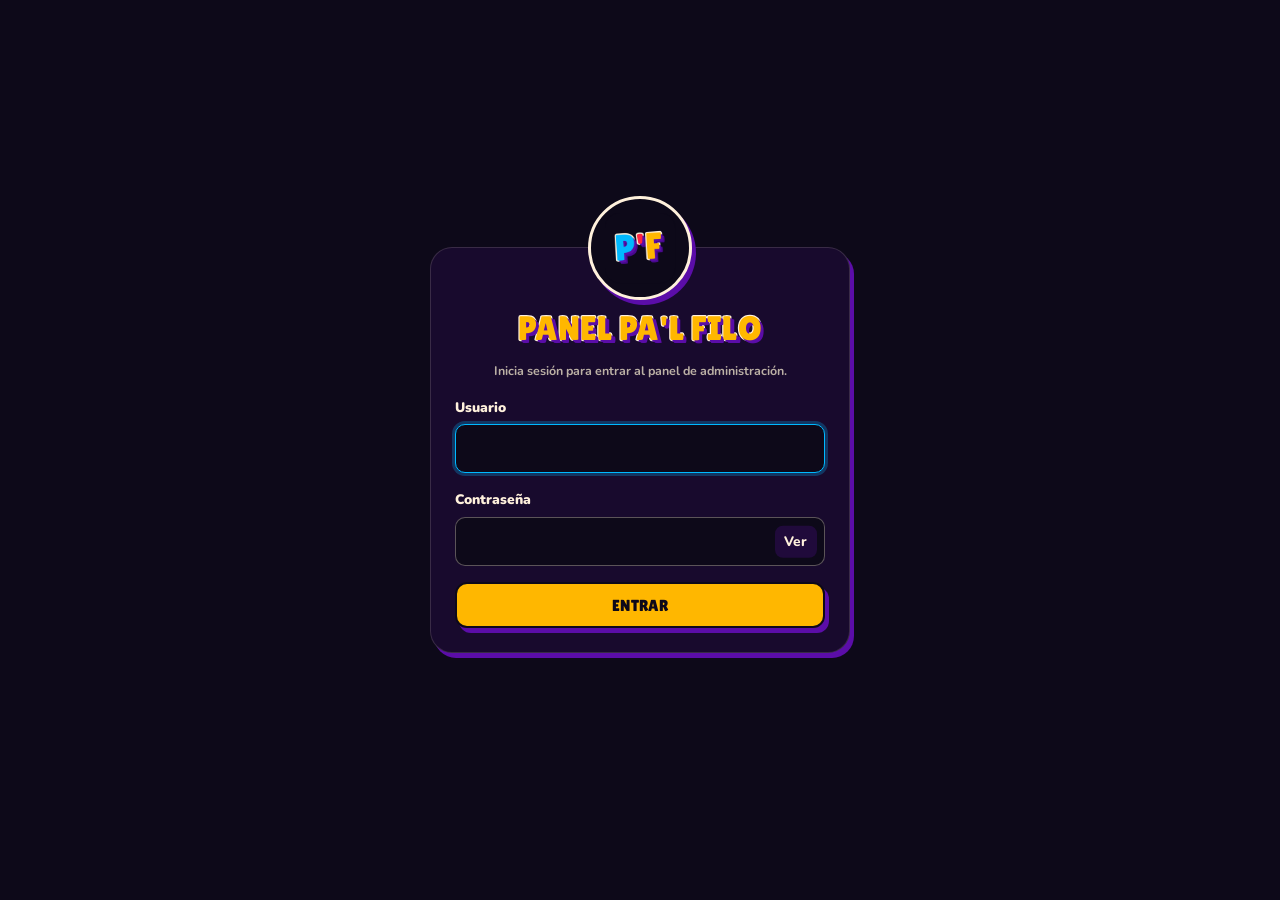
<file: index.html>
<!DOCTYPE html>
<html lang="es">
<head>
<meta charset="utf-8">
<meta name="viewport" content="width=device-width, initial-scale=1, viewport-fit=cover">
<meta name="robots" content="noindex">
<link rel="icon" href="IMG/favicon.png?v=48" type="image/png">
<title>Iniciar sesión · Admin Pa'l Filo</title>
<meta name="theme-color" content="#0D0919">
<link rel="preconnect" href="https://fonts.googleapis.com">
<link rel="preconnect" href="https://fonts.gstatic.com" crossorigin>
<link href="https://fonts.googleapis.com/css2?family=Lilita+One&family=Nunito:wght@500;600;700;800;900&display=swap" rel="stylesheet">
<link rel="stylesheet" href="Styles/palfilo.css?v=48">
<link rel="stylesheet" href="Styles/panel.css?v=48">
</head>
<body>
<main class="login-main">
  <section class="panel login">
    <span class="logo"><img src="IMG/Logo-palfilo-icono.png?v=48" alt="Pa'l Filo"></span>
    <h1 class="letrero" style="--n: var(--mango);">Panel Pa'l Filo</h1>
    <p class="sub">Inicia sesión para entrar al panel de administración.</p>
    <form id="login" novalidate>
      <label>Usuario
        <input id="usuario" name="usuario" type="text" autocomplete="username" autocapitalize="none" spellcheck="false" required autofocus>
      </label>
      <label>Contraseña
        <span class="clave">
          <input id="clave" name="clave" type="password" autocomplete="current-password" required>
          <button class="ver" id="ver" type="button" aria-pressed="false" aria-label="Mostrar u ocultar la contraseña">Ver</button>
        </span>
      </label>
      <p class="err" id="err" role="alert"></p>
      <button class="btn go" type="submit">Entrar</button>
    </form>
  </section>
</main>
<script src="JS/auth.js?v=48"></script>
<script src="JS/login.js?v=48"></script>
</body>
</html>
</file>
<file: Styles/palfilo.css>
/* =====================================================================
   Pa'l Filo · Sistema de diseño
   Fuente de verdad: Guía de marca (tazmaniafood.github.io/Branding_PalFilo)
   Solo tokens aprobados. Las superficies se mezclan de noche + uva + crema.
   Reglas: ninguna letra brilla; el brillo vive solo en formas e imágenes
   de ambiente. Placas = borde noche + sombra uva en bloque.
   ===================================================================== */
@layer tokens, reset, base, layout, components, utilities;

@layer tokens {
  :root {
    color-scheme: dark;
    /* Paleta */
    --noche: #0D0919;
    --uva: #5B0DA8;
    --crema: #FFF1DC;
    --mango: #FFB700;
    --tomate: #FF2440;
    --cian: #00B9FF;
    --lima: #7CFF6B;

    /* Superficies y texto: mezclas de la paleta */
    --sup-1: color-mix(in srgb, var(--uva) 14%, var(--noche));
    --sup-2: color-mix(in srgb, var(--uva) 24%, var(--noche));
    --sup-3: color-mix(in srgb, var(--uva) 34%, var(--noche));
    --linea: rgb(255 241 220 / 0.14);
    --linea-fuerte: rgb(255 241 220 / 0.32);
    --texto: var(--crema);
    --texto-2: color-mix(in srgb, var(--crema) 72%, var(--noche));
    --texto-3: color-mix(in srgb, var(--crema) 52%, var(--noche));

    /* Letras */
    --f-letrero: 'Lilita One', system-ui, sans-serif;
    --f-texto: 'Nunito', system-ui, sans-serif;
    --t-0: clamp(0.8rem, 0.78rem + 0.1vw, 0.86rem);
    --t-1: clamp(0.94rem, 0.9rem + 0.15vw, 1rem);
    --t-2: clamp(1.1rem, 1rem + 0.4vw, 1.3rem);
    --t-3: clamp(1.5rem, 1.2rem + 1.2vw, 2.1rem);
    --t-4: clamp(2.2rem, 1.6rem + 2.6vw, 3.6rem);
    --t-5: clamp(2.8rem, 1.8rem + 4.6vw, 5.6rem);

    /* Espacios */
    --e-1: 0.25rem; --e-2: 0.5rem; --e-3: 0.75rem; --e-4: 1rem;
    --e-5: 1.5rem; --e-6: 2rem; --e-7: 3rem; --e-8: 4.5rem;

    /* Formas */
    --r-1: 8px; --r-2: 12px; --r-3: 16px; --r-4: 22px; --r-pill: 999px;
    --borde: 2px solid var(--noche);
    --sombra: 4px 5px 0 var(--uva);
    --sombra-chica: 3px 3px 0 var(--uva);
    --ancho: 1200px;
    --carpa-alto: 67px;
    --ease: cubic-bezier(0.2, 0.7, 0.2, 1);
    --rebote: cubic-bezier(0.34, 1.56, 0.64, 1);
    /* Faldón de la carpa: copia literal de la guía (tokens.css) */
    --falda-borde: url("data:image/svg+xml,%3Csvg xmlns='http://www.w3.org/2000/svg' width='56' height='54' viewBox='0 0 56 54'%3E%3Cpath d='M0 45 C 10 46, 24 35, 28 26 C 32 35, 46 46, 56 45' fill='none' stroke='%23FFF1DC' stroke-opacity='.28' stroke-width='1.5'/%3E%3C/svg%3E");
    --falda-borde-arriba: url("data:image/svg+xml,%3Csvg xmlns='http://www.w3.org/2000/svg' width='56' height='54' viewBox='0 0 56 54'%3E%3Cg transform='translate(0 54) scale(1 -1)'%3E%3Cpath d='M0 45 C 10 46, 24 35, 28 26 C 32 35, 46 46, 56 45' fill='none' stroke='%23FFF1DC' stroke-opacity='.28' stroke-width='1.5'/%3E%3C/g%3E%3C/svg%3E");
    --falda-forma: url("data:image/svg+xml,%3Csvg xmlns='http://www.w3.org/2000/svg' width='56' height='54' viewBox='0 0 56 54'%3E%3Cpath d='M0 0 H56 V45 C 46 46, 32 35, 28 26 C 24 35, 10 46, 0 45 Z' fill='%23000'/%3E%3C/svg%3E");
    --falda-forma-arriba: url("data:image/svg+xml,%3Csvg xmlns='http://www.w3.org/2000/svg' width='56' height='54' viewBox='0 0 56 54'%3E%3Cg transform='translate(0 54) scale(1 -1)'%3E%3Cpath d='M0 0 H56 V45 C 46 46, 32 35, 28 26 C 24 35, 10 46, 0 45 Z' fill='%23000'/%3E%3C/g%3E%3C/svg%3E");
    /* En la carpa el faldón va más corto: mismo dibujo, sin la franja lisa de arriba */
    --falda-forma-corta: url("data:image/svg+xml,%3Csvg xmlns='http://www.w3.org/2000/svg' width='56' height='34' viewBox='0 20 56 34'%3E%3Cpath d='M0 0 H56 V45 C 46 46, 32 35, 28 26 C 24 35, 10 46, 0 45 Z' fill='%23000'/%3E%3C/svg%3E");
    --falda-borde-corta: url("data:image/svg+xml,%3Csvg xmlns='http://www.w3.org/2000/svg' width='56' height='34' viewBox='0 20 56 34'%3E%3Cpath d='M0 45 C 10 46, 24 35, 28 26 C 32 35, 46 46, 56 45' fill='none' stroke='%23FFF1DC' stroke-opacity='.28' stroke-width='1.5'/%3E%3C/svg%3E");
    --velo: linear-gradient(rgb(13 9 25 / 0.55), rgb(13 9 25 / 0.55));
    --baldosa: url("../IMG/Marca/azulejos-costenos.svg") 0 0 / 320px 160px, var(--noche);
  }
}

@layer reset {
  *, *::before, *::after { box-sizing: border-box; }
  html { -webkit-text-size-adjust: 100%; font-synthesis: none; scroll-padding-top: calc(var(--carpa-alto) + 16px); }
  body, h1, h2, h3, h4, p, figure, ul, ol, fieldset { margin: 0; }
  ul[role="list"], ol[role="list"] { padding: 0; list-style: none; }
  img, svg { display: block; max-width: 100%; height: auto; }
  button, input, select, textarea { font: inherit; color: inherit; }
  button { cursor: pointer; }
  fieldset { border: 0; padding: 0; min-width: 0; }
  [hidden] { display: none !important; }
  /* pizza a tu gusto: todas las bandejas de ingredientes a la vista */
  .tp.all .catpanel[hidden] { display: block !important; }
}

@layer base {
  /* el cambio de página lo hace el telón (telon.js) */
  body {
    min-height: 100dvh; display: flex; flex-direction: column;
    background: var(--noche); color: var(--texto);
    font: 500 var(--t-1)/1.55 var(--f-texto);
    padding-bottom: env(safe-area-inset-bottom, 0px);
  }
  :focus-visible { outline: 3px solid var(--cian); outline-offset: 3px; border-radius: 6px; }
  a { color: inherit; }
  ::selection { background: var(--mango); color: var(--noche); }
  @media (prefers-reduced-motion: reduce) {
    *, *::before, *::after { animation-duration: 0.01ms !important; animation-iteration-count: 1 !important; transition-duration: 0.01ms !important; scroll-behavior: auto !important; }
    @view-transition { navigation: none; }
  }
}

@layer layout {
  .envoltura { width: min(100% - 2 * var(--e-4), var(--ancho)); margin-inline: auto; }
  main { flex: 1; }
  .seccion { padding-block: var(--e-7); }
  .sr { position: absolute; width: 1px; height: 1px; padding: 0; margin: -1px; overflow: hidden; clip: rect(0 0 0 0); white-space: nowrap; border: 0; }
}

@layer components {
  /* ---------- Letrero de picó: títulos ----------
     Relleno de color, contorno crema y sombra uva en bloque. Sin brillo. */
  .letrero {
    font-family: var(--f-letrero); font-weight: 400; text-transform: uppercase; line-height: 0.98;
    color: var(--n, var(--mango));
    -webkit-text-stroke: 0.07em var(--crema); paint-order: stroke fill;
    text-shadow: 0.06em 0.06em 0 var(--uva), 0.1em 0.1em 0 var(--uva);
    letter-spacing: 0.01em;
  }
  /* Lilita plana: frases, botones, etiquetas */
  .plana { font-family: var(--f-letrero); font-weight: 400; text-transform: uppercase; letter-spacing: 0.02em; line-height: 1.05; }

  /* ---------- Carpa (barra de arriba) ---------- */
  /* La carpa es UNA sola pieza de baldosa (::before) que cubre el menú y baja
     hasta las ondas, recortada con --falda-forma; encima, el hilo crema (::after). */
  .carpa {
    position: sticky; top: 0; z-index: 40; isolation: isolate;
    padding-top: env(safe-area-inset-top, 0px);
  }
  .carpa::before, .carpa::after, .pie::before, .pie::after { content: ""; position: absolute; left: 0; right: 0; z-index: -1; pointer-events: none; }
  .carpa::before {
    top: 0; height: calc(100% + 34px);
    background: linear-gradient(rgb(13 9 25 / 0.55), rgb(13 9 25 / 0.15) 70%, transparent), var(--velo), var(--baldosa);
    -webkit-mask: linear-gradient(#000, #000) 0 0 / 100% calc(100% - 34px) no-repeat, var(--falda-forma-corta) 0 100% / 56px 34px repeat-x;
    mask: linear-gradient(#000, #000) 0 0 / 100% calc(100% - 34px) no-repeat, var(--falda-forma-corta) 0 100% / 56px 34px repeat-x;
  }
  .carpa::after { top: 100%; height: 34px; background: var(--falda-borde-corta) 0 0 / 56px 34px repeat-x; }
  /* los botones quedan al centro entre el borde de arriba y la línea del faldón */
  .carpa__fila { display: flex; align-items: center; gap: var(--e-3); min-height: calc(var(--carpa-alto) - 15px); padding-top: 15px; padding-inline: max(var(--e-4), env(safe-area-inset-left)); }
  /* el sello sobresale de la carpa y cuelga sobre el festón */
  .sello {
    position: relative; z-index: 2; align-self: flex-start; margin: -9px 0 -48px; overflow: hidden;
    flex: none; display: block; width: 96px; height: 96px; border-radius: 50%;
    background: var(--noche); border: 3px solid var(--crema); box-shadow: 5px 6px 0 var(--uva);
    view-transition-name: sello; transition: transform 0.2s var(--ease);
  }
  .sello:hover { transform: rotate(-8deg) scale(1.05); }
  .sello img { width: 100%; height: 100%; object-fit: cover; border-radius: 50%; padding: 0; }
  .menu { flex: 1; min-width: 0; display: flex; align-items: center; gap: var(--e-2); overflow-x: auto; scrollbar-width: none; padding: 6px 4px 9px; }
  .menu::-webkit-scrollbar { display: none; }
  .menu a {
    flex: none; text-decoration: none; color: var(--noche);
    font: 400 0.95rem/1 var(--f-letrero); text-transform: uppercase; letter-spacing: 0.03em;
    padding: 0.62rem 0.95rem 0.55rem; border-radius: var(--r-2);
    background: color-mix(in srgb, var(--crema) 92%, var(--noche)); border: var(--borde); box-shadow: var(--sombra-chica);
    transition: transform 0.15s var(--ease), background 0.15s;
  }
  .menu a:hover { background: var(--crema); transform: translateY(-2px); }
  .menu a[aria-current="page"] { background: var(--mango); }
  /* Carrito: un sello redondo como el del logo, colgado al otro lado de la carpa.
     Adentro, el carrito de fritos; el total cuelga abajo como una placa.
     Al agregar algo, el carrito rueda, giran las ruedas y salta el +1. */
  .carrito-btn {
    position: relative; z-index: 2; flex: none; align-self: flex-start; margin: -9px 0 -48px auto; cursor: pointer;
    width: 96px; height: 96px; padding: 0; border-radius: 50%; display: grid; place-items: center;
    background: radial-gradient(rgb(255 241 220 / 0.22) 2px, transparent 2.5px) 0 0 / 12px 12px, var(--mango);
    border: 3px solid var(--crema); box-shadow: 0 0 0 2px var(--noche), 5px 6px 0 2px var(--uva);
    transition: transform 0.2s var(--rebote);
  }
  .carrito-btn:hover { transform: rotate(8deg) scale(1.05); }
  .carrito-btn:active { transform: scale(0.94); }
  .carrito-btn__ico { display: grid; place-items: center; }
  .carrito-btn__ico svg { width: 66px; height: 66px; overflow: visible; }
  .carrito-btn__ico .rueda { transform-box: fill-box; transform-origin: center; }
  .carrito-btn__ico .toldo { transform-box: fill-box; transform-origin: 50% 0; }
  .carrito-btn__n {
    position: absolute; top: -4px; left: -6px; display: grid; place-items: center; min-width: 30px; height: 30px; padding: 0 7px;
    border-radius: var(--r-pill); background: var(--tomate); color: var(--crema); border: 2px solid var(--crema); font: 400 1rem/1 var(--f-letrero); rotate: -10deg;
  }
  .carrito-btn__tot {
    position: absolute; left: 50%; bottom: -14px; translate: -50% 0; rotate: -4deg; white-space: nowrap;
    padding: 0.28rem 0.6rem 0.22rem; border-radius: var(--r-1); background: var(--noche); color: var(--mango);
    border: 2px solid var(--crema); font: 400 0.9rem/1 var(--f-letrero);
  }
  .carrito-btn:not(.lleno) .carrito-btn__tot, .carrito-btn:not(.lleno) .carrito-btn__n { display: none; }
  .carrito-btn__mas { position: absolute; right: 2px; top: -8px; font: 400 1.2rem/1 var(--f-letrero); color: var(--mango); -webkit-text-stroke: 0.07em var(--noche); paint-order: stroke fill; opacity: 0; pointer-events: none; }
  .carrito-btn.lleno .toldo { animation: toldo 3s ease-in-out infinite; }
  .carrito-btn.brinca .carro { animation: rueda-carro 0.7s var(--ease); }
  .carrito-btn.brinca .rueda { animation: gira-rueda 0.7s var(--ease); }
  .carrito-btn.brinca .carrito-btn__mas { animation: mas-uno 0.8s var(--ease); }
  .carrito-btn.brinca .carrito-btn__n { animation: globo 0.55s var(--rebote); }
  @keyframes toldo { 0%, 84%, 100% { rotate: 0deg; } 90% { rotate: -6deg; } 95% { rotate: 4deg; } }
  @keyframes rueda-carro { 35% { translate: 8px 0; } 70% { translate: -3px 0; } }
  @keyframes gira-rueda { to { rotate: 360deg; } }
  @keyframes mas-uno { 0% { opacity: 0; translate: 0 6px; } 25% { opacity: 1; } 100% { opacity: 0; translate: 0 -26px; } }
  @keyframes globo { 40% { scale: 1.45; } }
  .rebota { animation: brinca 0.5s var(--rebote); }
  @media (max-width: 720px) {
    .carpa__fila { flex-wrap: wrap; row-gap: 0; padding-top: 8px; }
    .sello { width: 66px; height: 66px; margin: 4px 0; align-self: center; }
    .carrito-btn { width: 66px; height: 66px; margin: 4px 0 4px auto; align-self: center; }
    .carrito-btn__ico svg { width: 46px; height: 46px; }
    .carrito-btn__tot { font-size: 0.78rem; bottom: -12px; }
    .menu { order: 3; flex-basis: 100%; margin-inline: calc(-1 * var(--e-4)); padding-inline: var(--e-4); }
    .carrito-btn { margin-left: auto; }
  }

  /* ---------- Botones ---------- */
  .btn {
    display: inline-flex; align-items: center; justify-content: center; gap: 0.5rem; text-decoration: none; text-align: center;
    font: 400 1rem/1 var(--f-letrero); text-transform: uppercase; letter-spacing: 0.03em;
    padding: 0.85rem 1.3rem 0.75rem; border-radius: var(--r-2); border: var(--borde); color: var(--noche);
    box-shadow: var(--sombra); transition: translate 0.15s var(--ease), box-shadow 0.15s var(--ease);
  }
  .btn:hover { translate: 0 -2px; box-shadow: 5px 7px 0 var(--uva); }
  .btn:active { translate: 3px 4px; box-shadow: 0 0 0 var(--uva); }
  .btn--primario { background: var(--mango); }
  .btn--secundario { background: var(--crema); }
  .btn--whatsapp { background: var(--lima); }
  .btn--chico { font-size: 0.85rem; padding: 0.6rem 0.9rem 0.52rem; }
  .btn--grande { font-size: 1.15rem; padding: 1rem 1.6rem 0.9rem; }
  .btn:disabled, .btn[aria-disabled="true"] {
    background: color-mix(in srgb, var(--crema) 22%, var(--noche)); color: color-mix(in srgb, var(--crema) 55%, var(--noche));
    box-shadow: none; translate: none; cursor: not-allowed;
  }
  .btn-texto { background: none; border: 0; padding: 0.3rem 0; color: var(--texto-2); font-weight: 800; text-decoration: underline; text-underline-offset: 3px; }
  .btn-texto:hover { color: var(--crema); }

  /* ---------- Segmento ---------- */
  .segmento { display: flex; align-items: center; gap: 4px; padding: 5px; border-radius: var(--r-pill); background: var(--noche); border: 1.5px solid var(--linea); }
  .segmento__label { flex: none; color: var(--texto-2); font-weight: 900; font-size: var(--t-0); padding: 0 0.5rem 0 0.6rem; }
  .segmento__label small { display: block; font-weight: 700; color: var(--texto-3); }

  /* ---------- Chips ---------- */
  .chip {
    display: inline-flex; align-items: center; gap: 0.4rem; font: 400 0.9rem/1 var(--f-letrero); text-transform: uppercase; letter-spacing: 0.03em;
    padding: 0.55rem 0.9rem 0.48rem; border-radius: var(--r-pill); color: var(--crema); background: transparent;
    border: 2px solid var(--linea-fuerte); transition: background 0.15s, color 0.15s, border-color 0.15s;
  }
  .chip:hover { border-color: var(--mango); color: var(--mango); }
  .chip[aria-pressed="true"], .chip.on { background: var(--mango); color: var(--noche); border-color: var(--noche); box-shadow: var(--sombra-chica); }

  /* ---------- Contador ---------- */
  .contador { display: inline-flex; align-items: center; gap: 0.15rem; padding: 0.2rem; border-radius: var(--r-pill); border: 2px solid var(--linea-fuerte); background: var(--noche); }
  .contador button, .contador [role="button"] {
    display: grid; place-items: center; width: 2.2rem; height: 2.2rem; border-radius: 50%; border: 0;
    background: var(--crema); color: var(--noche); font: 900 1.15rem/1 var(--f-texto); cursor: pointer; user-select: none;
  }
  .contador button:hover, .contador [role="button"]:hover { background: var(--mango); }
  .contador > span, .contador > i, .contador > b { min-width: 2rem; text-align: center; font: 400 1.1rem/1 var(--f-letrero); font-style: normal; color: var(--crema); }

  /* ---------- Precios ---------- */
  .precio {
    display: inline-block; font: 900 0.85rem/1 var(--f-texto); letter-spacing: 0.01em; font-variant-numeric: tabular-nums;
    color: var(--mango); background: var(--noche); border-radius: var(--r-pill); padding: 0.38rem 0.7rem; border: 1px solid rgb(255 183 0 / 0.35);
  }
  .precio:empty { display: none; }
  .precio--extra { color: var(--crema); border-color: var(--linea-fuerte); }
  .total {
    display: inline-flex; align-items: baseline; gap: 0.5rem; font: 400 2rem/1 var(--f-letrero); color: var(--noche);
    background: var(--mango); border: var(--borde); border-radius: var(--r-2); padding: 0.55rem 1rem 0.45rem; box-shadow: var(--sombra);
    font-variant-numeric: tabular-nums;
  }
  .total small { font: 900 0.7rem/1 var(--f-texto); text-transform: uppercase; letter-spacing: 0.08em; }

  /* ---------- Etiquetas ---------- */
  .etiqueta { display: inline-block; font: 400 0.78rem/1 var(--f-letrero); text-transform: uppercase; letter-spacing: 0.04em; padding: 0.42rem 0.6rem 0.36rem; border-radius: var(--r-1); }
  .etiqueta--promo { background: var(--tomate); color: var(--crema); }
  .etiqueta--suave { border: 1.5px solid var(--linea-fuerte); color: var(--crema); }
  .etiqueta--mango { background: var(--mango); color: var(--noche); }

  /* ---------- Campos ---------- */
  .campo { display: grid; gap: 0.4rem; }
  .campo > span { font-weight: 900; color: var(--crema); font-size: var(--t-0); }
  .campo > span i { font-style: normal; font-weight: 600; color: var(--texto-3); }
  .campo input, .campo select, .campo textarea {
    width: 100%; color: var(--crema); background: var(--noche); border: 1.5px solid var(--linea-fuerte); border-radius: 10px; padding: 0.75rem 0.85rem;
  }
  .campo input::placeholder { color: var(--texto-3); }
  .campo input:focus, .campo select:focus, .campo textarea:focus { outline: none; border-color: var(--cian); box-shadow: 0 0 0 3px rgb(0 185 255 / 0.25); }
  .campo.mal input { border-color: var(--tomate); box-shadow: 0 0 0 3px rgb(255 36 64 / 0.22); }

  /* ---------- Tarjeta base ---------- */
  .tarjeta { background: var(--sup-1); border: 1.5px solid var(--linea); border-radius: var(--r-3); }

  /* ---------- Cenefa: línea decorativa de sección ---------- */
  .cenefa { display: block; height: 10px; width: 120px; background: radial-gradient(circle at 5px 5px, var(--n, var(--mango)) 3px, transparent 3.5px) 0 0 / 14px 10px repeat-x; }

  /* ---------- Pie ---------- */
  .pie { position: relative; margin-top: calc(var(--e-8) + 54px); padding: var(--e-6) 0 calc(var(--e-6) + env(safe-area-inset-bottom, 0px)); isolation: isolate; text-align: center; }
  /* El mismo faldón, con las puntas hacia arriba */
  .pie::before {
    top: -54px; bottom: 0; background: var(--velo), var(--baldosa);
    -webkit-mask: var(--falda-forma-arriba) 0 0 / 56px 54px repeat-x, linear-gradient(#000, #000) 0 54px / 100% calc(100% - 54px) no-repeat;
    mask: var(--falda-forma-arriba) 0 0 / 56px 54px repeat-x, linear-gradient(#000, #000) 0 54px / 100% calc(100% - 54px) no-repeat;
  }
  .pie::after { top: -54px; height: 54px; background: var(--falda-borde-arriba) 0 0 / 56px 54px repeat-x; }
  .pie__logo { width: min(280px, 70vw); margin: 0 auto var(--e-3); }
  .pie__lema { font: 400 var(--t-2)/1.1 var(--f-letrero); text-transform: uppercase; color: var(--crema); }
  .pie__redes { display: flex; justify-content: center; gap: var(--e-3); margin: var(--e-5) 0; padding: 0; list-style: none; }
  .pie__redes img { width: 22px; height: 22px; border-radius: 50%; }
  .pie__meta { color: var(--texto-3); font-size: var(--t-0); }

  /* ---------- Carrito (cajón) ---------- */
  .velo { position: fixed; inset: 0; z-index: 60; background: rgb(13 9 25 / 0.72); opacity: 0; pointer-events: none; transition: opacity 0.25s; }
  .velo.on { opacity: 1; pointer-events: auto; }
  .cajon {
    position: fixed; top: 0; right: 0; bottom: 0; z-index: 61; width: min(420px, 100%);
    display: flex; flex-direction: column; background: var(--sup-1); border-left: 2px solid var(--linea-fuerte);
    padding-top: env(safe-area-inset-top, 0px); padding-bottom: env(safe-area-inset-bottom, 0px);
    transform: translateX(105%); transition: transform 0.3s var(--ease); visibility: hidden;
  }
  .cajon.on { transform: none; visibility: visible; }
  .cajon__cab { display: flex; align-items: center; justify-content: space-between; gap: var(--e-3); padding: var(--e-4) var(--e-4) var(--e-3); border-bottom: 1px solid var(--linea); }
  .cajon__cab h2 { font-size: var(--t-3); }
  .cajon__items { flex: 1; overflow-y: auto; padding: var(--e-3) var(--e-4); display: grid; align-content: start; gap: var(--e-3); }
  .cajon__vacio { text-align: center; color: var(--texto-2); padding: var(--e-7) var(--e-4); }
  .cajon__vacio img { width: 84px; margin: 0 auto var(--e-3); opacity: 0.85; }
  .linea-pedido { padding: var(--e-3) var(--e-4); border-radius: var(--r-3); background: var(--noche); border: 1.5px solid var(--linea); display: grid; gap: 0.45rem; }
  .linea-pedido .fila { display: flex; align-items: center; justify-content: space-between; gap: var(--e-3); }
  .linea-pedido .nm { font-weight: 900; }
  .linea-pedido .pt { font-weight: 900; color: var(--mango); font-variant-numeric: tabular-nums; }
  .linea-pedido .ln { color: var(--texto-2); font-size: var(--t-0); }
  .cajon__pie { padding: var(--e-4); border-top: 1px solid var(--linea); display: grid; gap: var(--e-3); }
  .cajon__total { display: flex; justify-content: space-between; align-items: baseline; font: 400 var(--t-3)/1 var(--f-letrero); }
  .cajon__total span:first-child { font: 900 var(--t-0)/1 var(--f-texto); text-transform: uppercase; letter-spacing: 0.08em; color: var(--texto-2); }

  /* ---------- Aviso (toast) ---------- */
  .aviso {
    position: fixed; left: 50%; bottom: calc(96px + env(safe-area-inset-bottom, 0px)); z-index: 70; translate: -50% 20px; opacity: 0; pointer-events: none;
    background: var(--lima); color: var(--noche); font-weight: 900; padding: 0.7rem 1.1rem; border-radius: var(--r-pill); border: var(--borde); box-shadow: var(--sombra-chica);
    transition: opacity 0.2s, translate 0.25s var(--rebote);
  }
  .aviso.on { opacity: 1; translate: -50% 0; }
}

@layer utilities {
  .centro { text-align: center; }
  .apilado > * + * { margin-top: var(--e-4); }
}

/* El sello cuelga sobre el contenido: en pantallas medianas se le deja espacio */
@media (min-width: 721px) and (max-width: 1320px) { main#contenido::before { content: ""; display: block; height: 30px; } }

/* ---------- Dos idiomas: el navegador decide (ver el script del <head>) ---------- */
html[lang="en"] .es, html[lang="es"] .en { display: none !important; }

/* ---------- Horario en el pie ---------- */
.pie__horario { margin-top: var(--e-2); color: var(--texto-2); font-weight: 800; }

/* ---------- Cartel de cerrado ----------
   Un letrero con tubo de neón tomate alrededor (el brillo va en la forma, nunca en la letra). */
.cartel-cerrado { width: min(440px, calc(100% - 32px)); padding: 0; margin: auto; border: 0; background: none; color: var(--crema); overflow: visible; }
.cartel-cerrado::backdrop { background: rgb(13 9 25 / 0.82); backdrop-filter: blur(4px); }
.cartel-cerrado[open] { animation: cartel-cuelga 0.6s var(--rebote); }
@keyframes cartel-cuelga { from { opacity: 0; transform: translateY(-40px) rotate(-6deg); } }
.cartel-cerrado__letrero {
  position: relative; display: grid; justify-items: center; gap: var(--e-3); padding: var(--e-6) var(--e-5) var(--e-5); text-align: center;
  background: radial-gradient(rgb(255 241 220 / 0.05) 2px, transparent 2.5px) 0 0 / 16px 16px, var(--sup-1);
  border-radius: var(--r-4); border: 4px solid var(--tomate);
  box-shadow: 0 0 0 3px var(--noche), 0 0 22px 4px rgb(255 36 64 / 0.55), inset 0 0 18px rgb(255 36 64 / 0.35), 8px 10px 0 6px var(--uva);
  animation: tubo 4s steps(1) infinite;
}
@keyframes tubo { 0%, 100% { border-color: var(--tomate); } 91% { border-color: color-mix(in srgb, var(--tomate) 45%, var(--noche)); } 93% { border-color: var(--tomate); } }
.cartel-cerrado h2 { font-size: clamp(2.8rem, 2rem + 4vw, 4rem); --n: var(--tomate); rotate: -3deg; }
.cartel-cerrado__cuando { font-size: var(--t-2); color: var(--mango); }
.cartel-cerrado__horario { color: var(--texto-2); max-width: 32ch; }
.cartel-cerrado__redes { display: flex; flex-wrap: wrap; justify-content: center; gap: var(--e-2); padding: 0; margin: var(--e-1) 0 0; list-style: none; }
.cartel-cerrado__redes .btn { gap: var(--e-2); }
.cartel-cerrado__redes img { width: 22px; height: 22px; }
.cartel-cerrado__ir { width: 100%; margin-top: var(--e-2); }
@media (prefers-reduced-motion: reduce) { .cartel-cerrado__letrero { animation: none; } }

/* ---------- Aviso de abierto / cerrado en la carpa, junto al carrito ----------
   Un letrero de neón (el brillo es del tubo, nunca de la letra). Con el mouse, el foco o un
   toque se abre en el mismo recuadro y muestra el horario: los días, las horas y hoy marcado. */
.cartelito { position: relative; z-index: 3; flex: none; align-self: center; height: 42px; margin-left: auto; display: flex; justify-content: flex-end; align-items: flex-start; }
.carpa .cartelito + .carrito-btn { margin-left: var(--e-3); }
.cartelito__caja {
  --tubo: var(--cian);
  display: grid; justify-items: center; gap: 0; cursor: pointer; text-align: center;
  padding: 0.55rem 1rem 0.5rem; border-radius: var(--r-3); background: var(--noche); color: var(--crema);
  border: 3px solid var(--tubo); box-shadow: 0 0 0 2px var(--noche), 0 0 14px 2px color-mix(in srgb, var(--tubo) 55%, transparent), inset 0 0 10px color-mix(in srgb, var(--tubo) 40%, transparent);
  transition: padding 0.25s var(--ease);
}
html[data-abierto="no"] .cartelito__caja { --tubo: var(--tomate); }
.cartelito__estado { display: inline-flex; align-items: center; gap: 0.5rem; font: 400 0.9rem/1.1 var(--f-letrero); text-transform: uppercase; letter-spacing: 0.03em; white-space: nowrap; }
.cartelito__luz { width: 9px; height: 9px; border-radius: 50%; background: var(--tubo); box-shadow: 0 0 8px 1px var(--tubo); animation: luz 2.4s ease-in-out infinite; }
@keyframes luz { 50% { opacity: 0.35; } }
.cartelito__corto { display: none; }
.cartelito__detalle { display: grid; justify-items: center; gap: 0.45rem; width: 0; min-width: 100%; max-height: 0; opacity: 0; overflow: hidden; transition: max-height 0.3s var(--ease), opacity 0.2s, margin 0.3s var(--ease); }
.cartelito__caja:hover, .cartelito__caja:focus-visible, .cartelito__caja[aria-expanded="true"] { padding-bottom: 0.8rem; }
.cartelito__caja:hover .cartelito__detalle, .cartelito__caja:focus-visible .cartelito__detalle, .cartelito__caja[aria-expanded="true"] .cartelito__detalle { width: 232px; max-height: 140px; opacity: 1; margin-top: 0.65rem; }
.horario__dias { display: flex; gap: 4px; padding-top: 0.6rem; border-top: 1.5px dashed var(--linea-fuerte); }
.horario__dia { display: grid; place-items: center; width: 27px; height: 27px; border-radius: 50%; font: 400 0.8rem/1 var(--f-letrero); color: var(--texto-3); border: 1.5px solid var(--linea); }
.horario__dia.abre { color: var(--crema); border-color: var(--tubo); }
.horario__dia.hoy { background: var(--mango); color: var(--noche); border-color: var(--noche); box-shadow: 2px 2px 0 var(--uva); }
.horario__horas { font: 400 1.25rem/1 var(--f-letrero); color: var(--mango); letter-spacing: 0.02em; }
.horario__zona { font: 700 0.75rem/1.2 var(--f-texto); color: var(--texto-2); text-transform: none; letter-spacing: 0; }
@media (max-width: 720px) {
  /* en celular se abre por encima, sin empujar el carrito */
  .cartelito { height: 38px; width: 112px; }
  .cartelito__caja { position: absolute; top: 0; right: 0; min-width: 100%; }
  .cartelito__caja { padding: 0.45rem 0.75rem 0.4rem; }
  .cartelito__largo { display: none; }
  .cartelito__corto { display: inline; }
  .cartelito__caja:hover .cartelito__detalle, .cartelito__caja:focus-visible .cartelito__detalle, .cartelito__caja[aria-expanded="true"] .cartelito__detalle { width: 210px; }
}
@media (max-width: 1100px) and (min-width: 721px) { .cartelito__largo { display: none; } .cartelito__corto { display: inline; } }
@media (prefers-reduced-motion: reduce) { .cartelito__luz { animation: none; } }

/* ---------- Telón entre páginas: la carpa baja con su faldón, cubre todo y vuelve a subir ---------- */
html.telon body::after, html.telon-baja body::after {
  content: ""; position: fixed; left: 0; right: 0; top: 0; height: calc(100vh + 54px); z-index: 9999; pointer-events: none;
  background: url("../IMG/Marca/logo-principal.png") center calc(50% - 27px) / min(360px, 72vw) auto no-repeat, var(--velo), var(--baldosa);
  -webkit-mask: linear-gradient(#000, #000) 0 0 / 100% calc(100% - 54px) no-repeat, var(--falda-forma) 0 100% / 56px 54px repeat-x;
  mask: linear-gradient(#000, #000) 0 0 / 100% calc(100% - 54px) no-repeat, var(--falda-forma) 0 100% / 56px 54px repeat-x;
  translate: 0 0; will-change: translate;
}
html.telon-baja body::after { animation: telon-baja 0.9s cubic-bezier(0.65, 0, 0.35, 1) both; }
html.telon.telon-sube body::after { animation: telon-sube 1.1s cubic-bezier(0.65, 0, 0.35, 1) both; }
@keyframes telon-baja { from { translate: 0 -100%; } to { translate: 0 0; } }
@keyframes telon-sube { from { translate: 0 0; } to { translate: 0 -100%; } }
</file>
<file: Styles/panel.css>
/* =====================================================================
   Pa'l Filo · Panel de administración
   Se apoya en palfilo.css (tokens y componentes de la guía) y arma las
   piezas propias del panel solo con esos tokens: tablero de cocina,
   entregas, tabla de pedidos, estadísticas y editor del menú.
   Colores de estado: nuevo cian, en reparto mango, para llevar crema,
   entregado lima y cancelado tomate. Ninguna letra brilla.
   ===================================================================== */
:root {
  --e-nuevo: var(--cian); --e-cocina: var(--mango); --e-reparto: var(--mango);
  --e-llevar: var(--crema); --e-entregado: var(--lima); --e-cancelado: var(--tomate);
}
main { width: min(100% - 2 * var(--e-4), 1240px); margin-inline: auto; padding-block: var(--e-6) var(--e-8); }
.ancho-1000 main, main.ancho-1000 { max-width: 1000px; }

/* ---------- Carpa del panel: el sello abre el menú de la cuenta ---------- */
.carpa { position: sticky; }
.carpa .sello { cursor: pointer; }
.carpa.solo .menu { display: none; }
.cuenta-menu {
  position: absolute; z-index: 50; top: calc(100% + 18px); left: max(var(--e-4), env(safe-area-inset-left)); min-width: 220px;
  display: none; padding: var(--e-4); background: var(--sup-1); color: var(--crema);
  border: 1.5px solid var(--linea-fuerte); border-radius: var(--r-3); box-shadow: var(--sombra);
}
.cuenta-menu.on { display: grid; gap: var(--e-3); animation: abre 0.15s var(--ease); }
@keyframes abre { from { opacity: 0; transform: translateY(-6px); } }
.cuenta-menu .rol { display: flex; align-items: center; gap: var(--e-2); color: var(--texto-2); font-weight: 800; font-size: var(--t-0); }
.cuenta-menu .rol b { background: var(--mango); color: var(--noche); border-radius: var(--r-pill); padding: 0.15rem 0.6rem; font: 400 0.9rem/1.3 var(--f-letrero); }
.cuenta-menu .salir { width: 100%; justify-content: center; }

/* ---------- Cabecera de página ---------- */
.pagehead { display: grid; justify-items: center; gap: var(--e-2); margin-bottom: var(--e-6); text-align: center; }
.pagehead h1 { font-size: var(--t-4); }
.pagehead p { color: var(--texto-2); font-weight: 700; max-width: 60ch; }
.pagehead .meta { display: flex; flex-wrap: wrap; justify-content: center; gap: var(--e-2); margin-top: var(--e-1); }
.pagehead .meta:empty { display: none; }
.cuenta, .pendientes { display: inline-flex; align-items: center; gap: 0.4rem; border-radius: var(--r-pill); padding: 0.25rem 0.75rem; font-weight: 900; font-size: var(--t-0); }
.cuenta { background: rgb(255 183 0 / 0.14); color: var(--mango); }
.pendientes { border: 1.5px dashed rgb(255 183 0 / 0.6); color: var(--mango); }
.cuenta:empty, .pendientes:empty { display: none; }
.demo { display: inline-flex; align-items: center; border: 1.5px dashed var(--mango); color: var(--mango); border-radius: var(--r-2); padding: 0.3rem 0.7rem; font-weight: 900; font-size: var(--t-0); }

/* ---------- Pastilla de estado ---------- */
.estado { display: inline-flex; align-items: center; padding: 0.22rem 0.65rem; border-radius: var(--r-pill); font: 900 0.76rem/1.2 var(--f-texto); white-space: nowrap; color: var(--noche); background: var(--e); }
.e-nuevo { --e: var(--e-nuevo); } .e-cocina { --e: var(--e-cocina); } .e-reparto { --e: var(--e-reparto); }
.e-llevar { --e: var(--e-llevar); } .e-cancelado { --e: var(--e-cancelado); } .e-entregado { --e: var(--e-entregado); }

/* ---------- Filtros y pestañas: segmento de la guía ---------- */
.chips:not(.muestra .chips) {
  display: flex; flex-wrap: wrap; justify-content: center; gap: 4px; width: max-content; max-width: 100%; margin: 0 auto var(--e-5);
  padding: 5px; background: var(--noche); border: 1.5px solid var(--linea); border-radius: var(--r-pill);
}
.f, .tab, .pl {
  display: inline-flex; align-items: center; gap: 0.45rem; background: transparent; color: var(--texto-2); border: 0; border-radius: var(--r-pill);
  padding: 0.5rem 0.95rem; font: 800 0.88rem/1.2 var(--f-texto); white-space: nowrap; transition: background 0.15s, color 0.15s;
}
.f:hover, .tab:hover, .pl:hover { color: var(--crema); background: rgb(255 241 220 / 0.06); }
.f.on, .tab.on, .pl.on { background: var(--mango); color: var(--noche); box-shadow: 2px 3px 0 var(--uva); }
.f b, .tab .n, .pl .n { min-width: 1.4rem; padding: 0 0.4rem; text-align: center; background: rgb(255 241 220 / 0.1); color: inherit; border-radius: var(--r-pill); font: 900 0.72rem/1.6 var(--f-texto); }
.f.on b, .tab.on .n, .pl.on .n { background: rgb(13 9 25 / 0.18); }
.tab .n, .pl .n { background: var(--tomate); color: var(--crema); }

/* ---------- Superficies ---------- */
.caja, .panel { background: var(--sup-1); border: 1.5px solid var(--linea); border-radius: var(--r-4); min-width: 0; }
.caja { overflow: hidden; }
.banda { display: flex; align-items: center; justify-content: space-between; gap: var(--e-3); padding: var(--e-4) var(--e-5); border-bottom: 1px solid var(--linea); font: 900 1.05rem/1.25 var(--f-texto); }
.banda > span:first-child { display: flex; align-items: baseline; flex-wrap: wrap; gap: 2px 10px; min-width: 0; }
.banda > span:first-child::before { content: ""; align-self: center; width: 4px; height: 18px; border-radius: 2px; background: var(--c, var(--mango)); }
.banda small { font: 700 var(--t-0)/1.3 var(--f-texto); color: var(--texto-2); }
.banda .n { flex: none; min-width: 2rem; padding: 0.1rem 0.6rem; text-align: center; background: rgb(255 241 220 / 0.08); border-radius: var(--r-pill); font: 900 0.8rem/1.6 var(--f-texto); }
.cuerpo { padding: var(--e-4) var(--e-5); }
.c-azul { --c: var(--cian); } .c-verde { --c: var(--lima); } .c-naranja, .c-amarillo { --c: var(--mango); } .c-crema, .c-morado { --c: var(--crema); } .c-rojo { --c: var(--tomate); }
.empty { padding: var(--e-6) var(--e-4); text-align: center; color: var(--texto-2); font-weight: 700; border: 1.5px dashed var(--linea-fuerte); border-radius: var(--r-3); }

/* ---------- Botones generados por el panel ---------- */
.btn:not([class*="btn--"]) { background: var(--crema); }
.btn.go { background: var(--mango); }
.btn.ok { background: var(--lima); }
.btn.sm { font-size: 0.85rem; padding: 0.55rem 0.85rem 0.48rem; }
.btn-txt, .mini, .ver { background: none; border: 0; padding: 0.2rem 0; color: var(--mango); font-weight: 800; font-size: var(--t-0); text-decoration: underline; text-underline-offset: 3px; }

/* ---------- Campos suaves ---------- */
.fld, .buscar { background: var(--noche); color: var(--crema); border: 1.5px solid var(--linea); border-radius: 10px; transition: border-color 0.15s; }
.fld:hover { border-color: var(--linea-fuerte); }
.fld:focus, .buscar:focus-within { outline: none; border-color: var(--cian); box-shadow: 0 0 0 3px rgb(0 185 255 / 0.22); }
.fld::placeholder, .buscar input::placeholder { color: var(--texto-3); }
.buscar { flex: 1 1 260px; display: flex; align-items: center; gap: var(--e-2); padding: 2px var(--e-3); }
.buscar input { flex: 1; min-width: 0; border: 0; background: none; color: var(--crema); font-weight: 700; padding: 0.55rem 0; outline: none; }
.buscar svg { flex: none; opacity: 0.6; }
[aria-invalid="true"] { border-color: var(--tomate) !important; box-shadow: 0 0 0 3px rgb(255 36 64 / 0.22) !important; }
.err { margin: 0; color: var(--tomate); font-weight: 800; font-size: var(--t-0); }
.err:empty { display: none; }

/* ---------- Aviso (toast) ---------- */
.toast {
  pointer-events: none; position: fixed; left: 50%; bottom: calc(22px + env(safe-area-inset-bottom, 0px)); z-index: 70;
  translate: -50% 160%; visibility: hidden; background: var(--lima); color: var(--noche); border: var(--borde); border-radius: var(--r-pill);
  padding: 0.6rem 1.1rem; font-weight: 900; box-shadow: var(--sombra-chica); transition: translate 0.3s var(--rebote);
}
.toast.on { translate: -50% 0; visibility: visible; }

/* ---------- Pie ---------- */
.pie--panel { margin-top: calc(var(--e-6) + 54px); padding-block: var(--e-6) calc(var(--e-5) + env(safe-area-inset-bottom, 0px)); }
.pie--panel .pie__logo { width: 200px; }

/* =====================================================================
   Inicio de sesión
   ===================================================================== */
.login-main { display: grid; place-items: center; min-height: 100dvh; padding: var(--e-5) var(--e-4); }
.login { position: relative; width: min(420px, 100%); padding: 64px var(--e-5) var(--e-5); display: grid; gap: var(--e-4); text-align: center; box-shadow: var(--sombra); }
.login .logo { position: absolute; left: 50%; top: 0; translate: -50% -50%; width: 104px; height: 104px; border-radius: 50%; background: var(--noche); border: 3px solid var(--crema); box-shadow: var(--sombra); }
.login .logo img { width: 100%; height: 100%; object-fit: contain; padding: 4px; }
.login h1 { font-size: var(--t-3); }
.login .sub { color: var(--texto-2); }
.login form { display: grid; gap: var(--e-4); text-align: left; }
.login label { display: grid; gap: 0.4rem; font-weight: 900; font-size: var(--t-0); }
.login input { width: 100%; color: var(--crema); background: var(--noche); border: 1.5px solid var(--linea-fuerte); border-radius: 10px; padding: 0.8rem 0.85rem; font-weight: 700; }
.login input:focus-visible { outline: none; border-color: var(--cian); box-shadow: 0 0 0 3px rgb(0 185 255 / 0.25); }
.login .clave { position: relative; display: block; }
.login .clave input { padding-right: 4.5rem; }
.login .ver { position: absolute; right: 0.5rem; top: 50%; translate: 0 -50%; text-decoration: none; background: var(--sup-2); color: var(--crema); border-radius: var(--r-1); padding: 0.35rem 0.6rem; }
.login .btn { width: 100%; }
.login .err { text-align: center; }

/* =====================================================================
   Cocina: tablero de tickets que se arrastran
   ===================================================================== */
.tablero { display: grid; grid-template-columns: repeat(4, minmax(0, 1fr)); gap: var(--e-4); align-items: start; }
.col { background: var(--sup-1); border: 1.5px solid var(--linea); border-radius: var(--r-4); overflow: hidden; transition: transform 0.12s, box-shadow 0.12s; }
.col[data-estado="nuevo"] { --c: var(--e-nuevo); }
.col[data-estado="listo"] { --c: var(--e-reparto); }
.col[data-estado="cocina1"], .col[data-estado="cocina2"] { --c: var(--crema); }
.col h2 small { display: block; margin-top: 3px; font: 900 0.72rem/1 var(--f-texto); text-transform: none; letter-spacing: 0; }
.e-cocina1, .e-cocina2 { --e: var(--crema); }
.col h2 { display: flex; align-items: center; justify-content: space-between; gap: var(--e-3); padding: var(--e-3) var(--e-4); font: 400 var(--t-2)/1 var(--f-letrero); text-transform: uppercase; color: var(--noche); background: var(--c); border-bottom: var(--borde); }
.col h2 .n { min-width: 2.2rem; padding: 0.15rem 0.5rem; text-align: center; background: var(--noche); color: var(--crema); border-radius: var(--r-pill); font: 400 1rem/1.4 var(--f-letrero); }
.lista { display: grid; gap: var(--e-4); padding: var(--e-4); min-height: 160px; }
.col.sobre { transform: translateY(-3px); box-shadow: 0 0 0 3px var(--c), var(--sombra); }
.col.sobre .lista { background: color-mix(in srgb, var(--c) 12%, transparent); }
.ticket {
  position: relative; background: var(--crema); color: var(--noche); border: var(--borde); border-radius: 6px 6px var(--r-3) var(--r-3);
  box-shadow: var(--sombra-chica); padding: var(--e-3) var(--e-4) var(--e-5); animation: entra 0.25s var(--ease);
  cursor: grab; touch-action: pan-y; user-select: none; -webkit-user-select: none; -webkit-touch-callout: none;
}
.ticket::before { content: ""; position: absolute; left: -2px; right: -2px; top: -8px; height: 8px; background: radial-gradient(circle at 6px 8px, var(--tk, var(--crema)) 4.5px, var(--noche) 4.5px 6.5px, transparent 7px) 0 0 / 12px 8px repeat-x; }
.ticket.agarrado { transform: scale(1.03); box-shadow: var(--sombra); }
@keyframes entra { from { opacity: 0; transform: translateY(6px); } }
.ticket header { display: flex; flex-wrap: wrap; align-items: center; gap: 6px 8px; padding-bottom: var(--e-2); border-bottom: 2px dashed rgb(13 9 25 / 0.22); }
.ticket header b { font: 400 1.45rem/1 var(--f-letrero); }
.ticket header .estado { border: 2px solid var(--noche); }
.ticket .t { margin-left: auto; font-size: var(--t-0); font-weight: 800; color: color-mix(in srgb, var(--noche) 70%, var(--crema)); }
.ticket ul { margin: var(--e-2) 0 0; padding: 0; list-style: none; display: grid; gap: 5px; }
.ticket li { font-weight: 800; line-height: 1.3; }
.ticket li small { display: block; font-size: var(--t-0); font-weight: 700; color: color-mix(in srgb, var(--noche) 70%, var(--crema)); }
.agarre { position: absolute; left: 50%; bottom: 6px; translate: -50% 0; display: grid; gap: 2px; }
.agarre i { display: block; width: 22px; height: 2px; border-radius: 2px; background: rgb(13 9 25 / 0.25); }
.ticket.tarde { --tk: color-mix(in srgb, var(--tomate) 16%, var(--crema)); background: var(--tk); box-shadow: var(--sombra-chica), inset 0 0 0 3px var(--tomate); }
.ticket.tarde .t { color: var(--tomate); }
.ticket.levantado { opacity: 0.35; }
.ticket:focus-visible { outline: 3px solid var(--cian); outline-offset: 3px; }
.fantasma { position: fixed; left: 0; top: 0; z-index: 80; margin: 0; pointer-events: none; cursor: grabbing; box-shadow: 10px 14px 0 rgb(13 9 25 / 0.6); animation: none; }
body.arrastrando { cursor: grabbing; }
.cancelar {
  position: fixed; left: 50%; bottom: calc(18px + env(safe-area-inset-bottom, 0px)); z-index: 70; translate: -50% 160%;
  padding: var(--e-4) var(--e-6); border: 2px dashed var(--crema); border-radius: var(--r-3); background: rgb(255 36 64 / 0.6); color: var(--crema);
  font-weight: 900; transition: translate 0.2s var(--ease), background 0.15s; pointer-events: none;
}
body.arrastrando .cancelar { translate: -50% 0; pointer-events: auto; }
.cancelar.sobre { background: var(--tomate); border-style: solid; scale: 1.06; }
@media (max-width: 1100px) { .tablero { grid-template-columns: repeat(2, minmax(0, 1fr)); } }
@media (max-width: 640px) { .tablero { grid-template-columns: 1fr; } }

/* =====================================================================
   Entregas
   ===================================================================== */
.entregas { display: grid; grid-template-columns: repeat(auto-fill, minmax(min(320px, 100%), 1fr)); gap: var(--e-4); }
.entrega { display: grid; gap: var(--e-3); padding: var(--e-4); border-left: 8px solid var(--c); animation: entra 0.25s var(--ease); }
.cab { display: flex; align-items: center; gap: 6px 10px; min-width: 0; }
.cab > b:first-child { font: 400 1.6rem/1 var(--f-letrero); color: var(--mango); }
.cab .estado { flex: none; }
.cab .t { min-width: 0; overflow: hidden; text-overflow: ellipsis; white-space: nowrap; font-size: var(--t-0); color: var(--texto-2); font-weight: 800; }
.cab .total { flex: none; margin-left: auto; display: inline; padding: 0; background: none; border: 0; box-shadow: none; font: 400 1.35rem/1 var(--f-letrero); color: var(--crema); }
.cliente p { margin: 2px 0; font-size: var(--t-0); color: var(--texto-2); }
.cliente .nom { font-size: 1.1rem; font-weight: 900; color: var(--crema); }
.cliente a { color: var(--crema); text-decoration-color: var(--linea-fuerte); text-underline-offset: 3px; }
.cliente a:hover { color: var(--mango); }
.items { margin: 0; padding: var(--e-2) var(--e-3); list-style: none; background: var(--noche); border: 1.5px solid var(--linea); border-radius: var(--r-2); font-size: var(--t-0); }
.acc { display: flex; flex-wrap: wrap; align-items: center; gap: var(--e-3); }
/* Deslizar para entregar */
.desliza { --x: 0px; --p: 0; --h: 58px; position: relative; flex: 1; height: var(--h); border-radius: var(--r-pill); background: color-mix(in srgb, var(--lima) 30%, var(--noche)); border: 2px solid var(--lima); overflow: hidden; touch-action: pan-y; user-select: none; -webkit-user-select: none; }
.desliza:focus-visible { outline: 3px solid var(--cian); outline-offset: 3px; }
.desliza .relleno { position: absolute; inset: 0 auto 0 0; width: calc(var(--x) + var(--h)); background: var(--lima); border-radius: var(--r-pill); transition: width 0.25s var(--rebote); }
.desliza .txt { position: absolute; inset: 0; display: grid; place-items: center; padding-left: calc(var(--h) - 6px); color: var(--crema); font: 400 1rem/1 var(--f-letrero); text-transform: uppercase; letter-spacing: 0.03em; opacity: calc(1 - var(--p) * 1.4); pointer-events: none; }
.desliza .perilla { position: absolute; top: 3px; left: 3px; display: grid; place-items: center; width: calc(var(--h) - 10px); height: calc(var(--h) - 10px); border-radius: 50%; background: var(--crema); color: var(--noche); font: 900 1.3rem/1 var(--f-texto); border: var(--borde); transform: translateX(var(--x)); cursor: grab; touch-action: none; transition: transform 0.25s var(--rebote); }
.desliza.arrastrando .perilla, .desliza.arrastrando .relleno { transition: none; }
.desliza.arrastrando .perilla { cursor: grabbing; }
.desliza.hecho, .desliza.foto { background: var(--lima); }
.desliza.hecho .txt, .desliza.foto .txt { opacity: 1; color: var(--noche); padding: 0 calc(var(--h) - 6px) 0 0; }
@media (max-width: 420px) { .entregas { grid-template-columns: 1fr; } }
/* Cámara */
.camara { width: 94vw; max-width: 900px; height: 90dvh; max-height: none; margin: auto; padding: 0; background: var(--sup-1); color: var(--crema); border: 1.5px solid var(--linea-fuerte); border-radius: var(--r-4); box-shadow: var(--sombra); overflow: hidden; }
.camara::backdrop { background: rgb(13 9 25 / 0.85); }
.camara[open] { display: flex; flex-direction: column; }
.cam-top { display: flex; align-items: center; justify-content: space-between; gap: var(--e-3); padding: var(--e-3) var(--e-4); border-bottom: 1px solid var(--linea); }
.cam-top h2 { font: 400 var(--t-2)/1.1 var(--f-letrero); text-transform: uppercase; }
.cam-x, .visor-x, .dlg-x { flex: none; display: grid; place-items: center; width: 2.4rem; height: 2.4rem; border-radius: 50%; border: 0; background: var(--crema); color: var(--noche); font-weight: 900; }
.cam-vista { position: relative; flex: 1; min-height: 0; background: var(--noche); overflow: hidden; }
.cam-vista video, .cam-vista img { position: absolute; inset: 0; display: block; width: 100%; height: 100%; }
.cam-vista video { object-fit: cover; }
.cam-vista img { object-fit: contain; display: none; }
.cam-msg { position: absolute; inset: auto var(--e-4) var(--e-4); margin: 0; padding: var(--e-3) var(--e-4); background: rgb(13 9 25 / 0.8); border-radius: var(--r-2); text-align: center; font-weight: 800; }
.cam-msg:empty { display: none; }
.cam-bar { display: flex; align-items: center; justify-content: center; gap: var(--e-3); padding: var(--e-4); min-height: 96px; }
.cam-disparo { width: 68px; height: 68px; border-radius: 50%; background: var(--crema); border: 5px solid var(--sup-1); box-shadow: 0 0 0 4px var(--crema); }
.cam-disparo:active { scale: 0.92; }
.camara [data-cam=repetir], .camara [data-cam=enviar] { display: none; }
.camara.tomada video, .camara.tomada [data-cam=tomar] { display: none; }
.camara.tomada [data-cam=repetir], .camara.tomada [data-cam=enviar] { display: inline-flex; }
.camara.tomada img { display: block; }
.camara.sin [data-cam=tomar] { opacity: 0.35; pointer-events: none; }
.camara.enviando .cam-bar { opacity: 0.6; pointer-events: none; }

/* =====================================================================
   Todos los pedidos
   ===================================================================== */
.herramientas { display: flex; flex-wrap: wrap; align-items: center; gap: var(--e-3) var(--e-4); padding: var(--e-4) var(--e-5); border-bottom: 1px solid var(--linea); }
.herramientas .chips { margin: 0 !important; }
.f-nuevo.on { background: var(--e-nuevo); }
.f-reparto.on { background: var(--e-reparto); }
.total-ped { margin-left: auto; color: var(--texto-2); font-size: var(--t-0); font-weight: 800; white-space: nowrap; }
.total-ped b { color: var(--crema); }
.pedidos { width: 100%; border-collapse: collapse; font-size: 0.9rem; }
.pedidos th { color: var(--texto-2); text-align: left; font: 900 0.72rem/1.2 var(--f-texto); text-transform: uppercase; letter-spacing: 0.06em; padding: var(--e-3) var(--e-4) var(--e-2); white-space: nowrap; }
.pedidos td { padding: var(--e-3) var(--e-4); vertical-align: top; border-top: 1px solid var(--linea); }
.pedidos tbody tr { box-shadow: inset 4px 0 0 var(--fila, transparent); }
.pedidos tbody tr:has(.e-nuevo) { --fila: var(--e-nuevo); } .pedidos tbody tr:has(.e-reparto) { --fila: var(--e-reparto); } .pedidos tbody tr:has(.e-llevar) { --fila: var(--e-llevar); }
.pedidos tbody tr:has(.e-entregado) { --fila: var(--e-entregado); } .pedidos tbody tr:has(.e-cancelado) { --fila: var(--e-cancelado); }
.pedidos tbody tr:hover td { background: rgb(255 241 220 / 0.03); }
.pedidos td > div { display: grid; gap: 3px; justify-items: start; }
.num { font: 400 1.1rem/1 var(--f-letrero); color: var(--mango); }
.sub { color: var(--texto-2); font-size: 0.78rem; font-weight: 700; }
.cli { font-weight: 900; }
.tel, .dir { color: var(--texto-2); font-weight: 700; font-size: 0.82rem; text-decoration: none; }
.tel:hover, .dir:hover { color: var(--crema); text-decoration: underline; }
.lugar { display: flex; flex-wrap: wrap; align-items: baseline; gap: 4px 8px; max-width: 300px; font-size: 0.8rem; }
.orden { margin: 0; padding: 0; list-style: none; display: grid; gap: 3px; }
.orden li { font-weight: 700; }
.orden b { color: var(--texto-2); font-weight: 900; margin-right: 2px; }
.orden small { display: block; color: var(--texto-2); font-size: 0.76rem; font-weight: 700; }
.pedidos .total { display: inline; padding: 0; background: none; border: 0; box-shadow: none; font: 900 0.95rem/1.2 var(--f-texto); color: var(--crema); }
.pago { display: inline-flex; align-items: center; padding: 0.2rem 0.6rem; border-radius: var(--r-pill); font-size: 0.76rem; font-weight: 900; white-space: nowrap; }
.pago.si { background: rgb(124 255 107 / 0.16); color: var(--lima); box-shadow: inset 0 0 0 1.5px rgb(124 255 107 / 0.5); }
.pago.no { background: rgb(255 183 0 / 0.12); color: var(--mango); box-shadow: inset 0 0 0 1.5px rgb(255 183 0 / 0.5); }
.tag { display: inline-block; padding: 0.1rem 0.5rem; border-radius: 6px; font-weight: 900; font-size: 0.72rem; background: rgb(255 241 220 / 0.12); color: var(--crema); }
.tag.dom { background: rgb(0 185 255 / 0.16); color: var(--cian); }
.c-foto { width: 76px; }
.foto { display: block; width: 52px; height: 52px; padding: 0; border: 1.5px solid var(--linea-fuerte); border-radius: 10px; overflow: hidden; background: var(--noche); }
.foto img { width: 100%; height: 100%; object-fit: cover; }
.foto:hover { border-color: var(--mango); }
.nada { color: var(--texto-3); font-weight: 800; }
.vacio td { padding: var(--e-4); }
.visor { width: min(720px, 94vw); max-height: 92dvh; padding: 0; background: var(--sup-1); color: var(--crema); border: 1.5px solid var(--linea-fuerte); border-radius: var(--r-4); box-shadow: var(--sombra); overflow: hidden; }
.visor::backdrop { background: rgb(13 9 25 / 0.85); }
.visor[open] { display: flex; flex-direction: column; }
.visor-top { display: flex; align-items: center; justify-content: space-between; gap: var(--e-3); padding: var(--e-3) var(--e-4); border-bottom: 1px solid var(--linea); }
.visor-top h2 { font: 900 1rem/1.3 var(--f-texto); }
.visor img { width: 100%; min-height: 0; flex: 1; max-height: calc(92dvh - 110px); object-fit: contain; background: var(--noche); }
.visor-pie { margin: 0; padding: var(--e-3) var(--e-4); color: var(--texto-2); font-weight: 700; font-size: var(--t-0); text-align: center; }
.visor-pie:empty { display: none; }
@media (max-width: 820px) {
  .total-ped { margin-left: 0; }
  .pedidos thead { position: absolute; width: 1px; height: 1px; overflow: hidden; clip: rect(0 0 0 0); }
  .pedidos, .pedidos tbody { display: block; }
  .pedidos tr { display: grid; grid-template-columns: minmax(0, 1fr) auto; grid-template-areas: "ped est" "cli cli" "ord ord" "pag foto"; gap: var(--e-3); padding: var(--e-4); border-top: 1px solid var(--linea); }
  .pedidos tbody tr:hover td { background: none; }
  .pedidos td { display: block; padding: 0; border: 0; }
  .pedidos td:nth-child(1) { grid-area: ped; } .pedidos td:nth-child(2) { grid-area: cli; } .pedidos td:nth-child(3) { grid-area: ord; }
  .pedidos td:nth-child(4) { grid-area: pag; } .pedidos td:nth-child(5) { grid-area: est; justify-self: end; } .pedidos td:nth-child(6) { grid-area: foto; justify-self: end; width: auto; }
  .pedidos td:nth-child(4) > div { grid-auto-flow: column; align-items: center; justify-content: start; gap: var(--e-3); }
  .orden { padding: var(--e-2) var(--e-3); background: var(--noche); border-radius: var(--r-2); width: 100%; }
  .lugar { max-width: none; }
  .pedidos .vacio { display: block; }
}

/* =====================================================================
   Estadísticas
   ===================================================================== */
.kpis { display: grid; grid-template-columns: minmax(0, 1fr) minmax(0, 1.7fr) minmax(0, 1fr); gap: var(--e-4); margin-bottom: var(--e-5); }
.kpi { --k: var(--mango); position: relative; display: grid; align-content: center; gap: 5px; padding: var(--e-4) var(--e-5); min-width: 0; overflow: hidden; background: var(--sup-1); border: 1.5px solid var(--linea); border-top: 4px solid var(--k); border-radius: var(--r-4); }
.kpi small { display: flex; align-items: center; gap: 6px; color: var(--texto-2); font-weight: 900; font-size: 0.74rem; text-transform: uppercase; letter-spacing: 0.06em; }
.kpi small img, .kpi small svg { width: 14px; height: 14px; }
.kpi b { font: 400 2.1rem/1.05 var(--f-letrero); color: var(--k); font-variant-numeric: tabular-nums; overflow-wrap: anywhere; }
.kpi em { font-style: normal; font-size: var(--t-0); font-weight: 700; color: var(--texto-2); }
.k-ing { --k: var(--mango); } .k-ped { --k: var(--cian); }
.k-google { --k: var(--mango); grid-template-columns: auto minmax(0, 1fr); align-items: center; gap: var(--e-2) var(--e-6); }
.g-nota { display: grid; gap: 5px; }
.g-fila { display: flex; align-items: center; gap: var(--e-3); }
.g-fila b { font-size: 2.8rem; }
.estrellas { display: inline-flex; gap: 1px; color: var(--mango); }
.g-dist { margin: 0; padding: 0; list-style: none; display: grid; gap: 4px; font-size: 0.74rem; font-weight: 800; color: var(--texto-2); }
.g-dist li { display: grid; grid-template-columns: 24px minmax(0, 1fr) 30px; align-items: center; gap: var(--e-2); }
.g-dist li span:last-child { text-align: right; font-variant-numeric: tabular-nums; }
.g-dist i { height: 7px; background: rgb(255 241 220 / 0.08); border-radius: var(--r-pill); overflow: hidden; }
.g-dist i b { display: block; height: 100%; background: var(--mango); border-radius: var(--r-pill); }
.sube { color: var(--lima); font-weight: 900; } .baja { color: var(--tomate); font-weight: 900; }
.est-tabs { padding: var(--e-4) var(--e-4) var(--e-3); border-bottom: 1px solid var(--linea); }
.est-tabs .chips { margin: 0 !important; }
.tablero-est > .cuerpo { min-height: 330px; }
.sub-tabs { margin: 0 0 var(--e-4) !important; width: auto !important; justify-content: flex-start !important; background: transparent !important; border: 0 !important; padding: 0 !important; gap: 6px !important; }
.sub-tabs .pl { background: rgb(255 241 220 / 0.06); }
.sub-tabs .pl.on { background: var(--mango); }
.dos-col { display: grid; grid-template-columns: repeat(2, minmax(0, 1fr)); gap: var(--e-5) var(--e-6); }
.dos-col.graf { grid-template-columns: minmax(0, 1.5fr) minmax(0, 1fr); }
.bloque-est { min-width: 0; }
.bloque-est h3 { margin: 0 0 var(--e-3); font: 900 0.95rem/1.3 var(--f-texto); color: var(--crema); }
.bloque-est h3::before { content: ""; display: inline-block; width: 10px; height: 10px; margin-right: 8px; border-radius: 3px; background: var(--bar, var(--mango)); }
.bloque-est h3 small { color: var(--texto-2); font-weight: 700; font-size: 0.78rem; margin-left: 6px; }
.resumen-gastos { display: grid; grid-template-columns: repeat(4, minmax(0, 1fr)); gap: var(--e-3); margin-bottom: var(--e-5); }
.rg { --k: var(--mango); display: grid; gap: 3px; padding: var(--e-3) var(--e-4); border-radius: var(--r-3); background: var(--noche); border: 1.5px solid var(--linea); border-top: 3px solid var(--k); min-width: 0; }
.rg small { color: var(--texto-2); font-size: 0.72rem; font-weight: 900; text-transform: uppercase; letter-spacing: 0.06em; }
.rg b { font: 400 1.7rem/1.05 var(--f-letrero); color: var(--k); overflow: hidden; text-overflow: ellipsis; white-space: nowrap; }
.rg em { font-style: normal; color: var(--texto-2); font-size: 0.76rem; font-weight: 700; }
.rg-gasto { --k: var(--tomate); } .rg-gan { --k: var(--lima); } .rg-margen { --k: var(--mango); } .rg-mayor { --k: var(--crema); }
.datos { display: grid; grid-template-columns: repeat(4, minmax(0, 1fr)); gap: var(--e-3); margin-top: var(--e-5); padding-top: var(--e-4); border-top: 1px solid var(--linea); }
.dato { display: grid; gap: 2px; min-width: 0; }
.dato small { color: var(--texto-2); font-size: 0.72rem; font-weight: 900; text-transform: uppercase; letter-spacing: 0.05em; }
.dato b { font-size: 1rem; font-weight: 900; overflow: hidden; text-overflow: ellipsis; white-space: nowrap; }
/* Barras: una serie en mango; la más alta, con marco crema */
.barras { display: grid; grid-template-columns: repeat(var(--n, 12), 1fr); gap: 6px; align-items: end; height: 170px; margin-bottom: var(--e-5); padding: 0 2px; border-bottom: 1px solid var(--linea-fuerte); background: repeating-linear-gradient(to top, rgb(255 241 220 / 0.05) 0 1px, transparent 1px 25%); }
.barras.horas { gap: 4px; }
.b { position: relative; display: flex; flex-direction: column; justify-content: flex-end; height: 100%; outline: none; }
.b i { position: relative; display: block; min-height: 4px; background: color-mix(in srgb, var(--mango) 75%, var(--noche)); border-radius: 4px 4px 0 0; transition: background 0.15s; }
.b.pico i { background: var(--mango); }
.barras.verde .b i { background: color-mix(in srgb, var(--lima) 65%, var(--noche)); }
.barras.verde .b.pico i { background: var(--lima); }
.b i em { position: absolute; left: 50%; bottom: calc(100% + 4px); translate: -50% 0; font: 800 0.72rem/1 var(--f-texto); color: var(--crema); white-space: nowrap; font-style: normal; }
.b small { position: absolute; top: 100%; left: 50%; translate: -50% 0; margin-top: 6px; font-size: 0.68rem; font-weight: 700; color: var(--texto-2); white-space: nowrap; }
.barras.horas .b small { font-size: 0.62rem; }
.barras.horas .b:nth-child(even) small { visibility: hidden; }
.tip { font-style: normal; position: absolute; z-index: 3; left: 50%; bottom: calc(100% + 6px); translate: -50% 0; white-space: nowrap; background: var(--crema); color: var(--noche); border-radius: var(--r-1); padding: 0.25rem 0.55rem; font: 800 0.78rem/1.3 var(--f-texto); box-shadow: var(--sombra-chica); pointer-events: none; display: none; }
.b:hover .tip, .b:focus-visible .tip { display: block; }
.b:nth-child(-n+2) .tip { left: 0; translate: none; } .b:nth-last-child(-n+2) .tip { left: auto; right: 0; translate: none; }
.b:hover i, .b:focus-visible i { background: var(--crema); }
.b:hover i em, .b:focus-visible i em { opacity: 0; }
.rank { margin: 0; padding: 0; list-style: none; display: grid; gap: 2px; }
.rank.dos { grid-template-columns: repeat(2, minmax(0, 1fr)); column-gap: var(--e-6); }
.rank li { display: grid; grid-template-columns: 22px minmax(0, 1.3fr) minmax(50px, 1fr) 42px 38px; gap: var(--e-3); align-items: center; padding: 7px 4px; border-radius: var(--r-1); font-size: 0.88rem; font-weight: 700; }
.rank li:hover { background: rgb(255 241 220 / 0.04); }
.rank .pos { color: var(--texto-2); font-size: 0.74rem; font-weight: 900; text-align: center; }
.rank li:first-child .pos { color: var(--bar, var(--mango)); }
.rank .nm { min-width: 0; overflow: hidden; text-overflow: ellipsis; white-space: nowrap; }
.rank .nm small { margin-left: 8px; color: var(--texto-2); font-size: 0.74rem; font-weight: 700; }
.rank b { text-align: right; font-weight: 900; font-variant-numeric: tabular-nums; }
.rank .pc { text-align: right; color: var(--texto-2); font-size: 0.74rem; font-weight: 800; font-variant-numeric: tabular-nums; }
.rank .pista { height: 8px; background: rgb(255 241 220 / 0.08); border-radius: var(--r-pill); overflow: hidden; }
.rank .pista i { display: block; height: 100%; background: var(--bar, var(--mango)); opacity: 0.7; border-radius: var(--r-pill); }
.rank .pista i.lider { opacity: 1; }
.col-naranja, .col-amarillo { --bar: var(--mango); } .col-rojo { --bar: var(--tomate); } .col-azul { --bar: var(--cian); } .col-verde { --bar: var(--lima); } .col-morado { --bar: var(--crema); }
@media (max-width: 1000px) { .kpis { grid-template-columns: repeat(2, minmax(0, 1fr)); } .k-google { grid-column: 1 / -1; order: -1; } .dos-col.graf { grid-template-columns: 1fr; } }
@media (max-width: 760px) {
  .resumen-gastos, .datos { grid-template-columns: repeat(2, minmax(0, 1fr)); }
  .dos-col, .rank.dos { grid-template-columns: 1fr; }
  .rank li { grid-template-columns: 22px minmax(0, 1fr) 42px 38px; grid-template-areas: "pos nm q pc" ". pista pista pista"; row-gap: 5px; }
  .rank .pos { grid-area: pos; } .rank .nm { grid-area: nm; white-space: normal; } .rank b { grid-area: q; } .rank .pc { grid-area: pc; } .rank .pista { grid-area: pista; }
  .rank .nm small { display: block; margin: 0; }
}
@media (max-width: 520px) { .kpis { gap: var(--e-3); } .kpi b { font-size: 1.6rem; } .k-google { grid-template-columns: 1fr; } .barras { height: 150px; gap: 3px; } }

/* =====================================================================
   Menú: editar lo que ya existe
   ===================================================================== */
.pagina-menu main { padding-bottom: 120px; }
.sec { margin-bottom: var(--e-5); }
.sec .sub { margin: 0 0 var(--e-3); }
.sec .sub b { color: var(--crema); }
.secciones .tab { gap: var(--e-2); }
.secciones .tab::before { content: ""; width: 9px; height: 9px; border-radius: 50%; background: var(--c, var(--texto-2)); }
.secciones .tab.on { background: var(--c, var(--mango)); }
.secciones .tab.on::before { background: var(--noche); }
.sec > .banda > span:first-child { font: 400 var(--t-2)/1.1 var(--f-letrero); text-transform: uppercase; }
.platos-grid { display: grid; grid-template-columns: repeat(auto-fill, minmax(190px, 1fr)); gap: var(--e-4); padding: var(--e-5); }
.plato {
  --c2: var(--c, var(--mango)); position: relative; display: grid; grid-template-rows: auto 1fr; padding: 0; overflow: hidden; text-align: left; color: var(--crema);
  background: var(--noche); border: 1.5px solid var(--linea); border-radius: var(--r-3); transition: transform 0.15s var(--ease), border-color 0.15s, box-shadow 0.15s;
}
.plato:hover { transform: translateY(-3px); border-color: var(--c2); box-shadow: var(--sombra); }
.plato.borr { box-shadow: 0 0 0 3px var(--mango); }
.plato.edit { box-shadow: 0 0 0 3px var(--lima); }
.p-foto { position: relative; display: grid; place-items: center; aspect-ratio: 16 / 11; overflow: hidden; background: radial-gradient(circle at 50% 58%, color-mix(in srgb, var(--c2) 30%, transparent) 0, transparent 62%), var(--sup-2); border-bottom: 1.5px solid var(--linea); }
.p-foto img { width: 82%; height: 88%; object-fit: contain; filter: drop-shadow(0 8px 10px rgb(13 9 25 / 0.6)); transition: transform 0.25s var(--ease); }
.p-foto img.dibujo { width: 52%; height: 60%; filter: none; }
.plato:hover .p-foto img { transform: scale(1.06); }
.sec[data-sec=pizzas] .plato:hover .p-foto img:not(.dibujo) { transform: scale(1.06) rotate(4deg); }
.p-dot { position: absolute; top: 10px; right: 10px; width: 12px; height: 12px; border-radius: 50%; border: 2px solid var(--noche); }
.p-dot.borr { background: var(--mango); } .p-dot.edit { background: var(--lima); }
.p-cuerpo { display: grid; align-content: start; gap: 5px; padding: var(--e-3); }
.p-top b { font-size: 0.95rem; font-weight: 900; line-height: 1.25; }
.p-pre { display: flex; flex-wrap: wrap; align-items: baseline; gap: 2px 6px; font-size: 0.88rem; font-weight: 900; font-variant-numeric: tabular-nums; color: var(--mango); }
.p-pre span { display: inline-flex; align-items: baseline; gap: 3px; white-space: nowrap; }
.p-pre > i { color: var(--texto-3); font-style: normal; }
.p-pre small { color: var(--texto-2); font-size: 0.66rem; font-weight: 900; }
.p-meta { color: var(--texto-2); font-size: 0.72rem; font-weight: 700; }
.falta { color: var(--texto-3); font-weight: 700; }
.mini-foto { flex: none; width: 28px; height: 28px; object-fit: contain; border-radius: var(--r-1); background: var(--sup-2); padding: 2px; }
/* Ventana de edición */
.editor-dlg { --c2: var(--c, var(--mango)); width: min(880px, 95vw); max-height: 90dvh; padding: 0; background: var(--sup-1); color: var(--crema); border: 1.5px solid var(--linea-fuerte); border-radius: var(--r-4); box-shadow: 8px 10px 0 var(--uva); overflow: hidden; }
.editor-dlg::backdrop { background: rgb(13 9 25 / 0.82); backdrop-filter: blur(3px); }
.editor-dlg[open] { display: flex; flex-direction: column; }
.dlg-top { position: relative; display: flex; align-items: center; gap: var(--e-4); padding: var(--e-4) var(--e-5); background: radial-gradient(circle at 10% 50%, color-mix(in srgb, var(--c2) 26%, transparent), transparent 45%), var(--sup-2); border-bottom: 1px solid var(--linea); }
.dlg-foto { flex: none; display: grid; place-items: center; width: 96px; height: 96px; border-radius: 50%; background: var(--noche); border: 3px solid var(--crema); box-shadow: var(--sombra-chica); overflow: hidden; }
.dlg-foto img { width: 94%; height: 94%; object-fit: contain; }
.dlg-foto img.dibujo { width: 60%; height: 60%; }
.dlg-foto.gira img { animation: girar 30s linear infinite; }
.dlg-foto:not(.gira) img:not(.dibujo) { width: 66%; height: 78%; }
@keyframes girar { to { transform: rotate(360deg); } }
.dlg-nom { display: grid; gap: 3px; min-width: 0; flex: 1; }
.dlg-top small { color: var(--c2); font-size: 0.72rem; font-weight: 900; text-transform: uppercase; letter-spacing: 0.06em; }
.dlg-top b { font: 400 var(--t-3)/1.05 var(--f-letrero); text-transform: uppercase; color: var(--crema); overflow: hidden; text-overflow: ellipsis; white-space: nowrap; }
.dlg-nom em { font-style: normal; color: var(--texto-2); font-size: var(--t-0); font-weight: 700; line-height: 1.35; display: -webkit-box; -webkit-line-clamp: 2; -webkit-box-orient: vertical; overflow: hidden; max-width: 520px; }
.dlg-precios { display: flex; flex-wrap: wrap; gap: 4px 6px; margin-top: 4px; font-size: 0.8rem; font-weight: 900; }
.dlg-precios span { display: inline-flex; align-items: baseline; gap: 3px; padding: 0.15rem 0.6rem; border-radius: var(--r-pill); background: var(--noche); color: var(--mango); border: 1px solid rgb(255 183 0 / 0.35); }
.dlg-precios small { color: var(--texto-2); font-size: 0.66rem; }
.dlg-precios > i { display: none; }
.dlg-x { align-self: flex-start; }
.dlg-cuerpo { flex: 1; overflow: auto; padding: var(--e-4) 0 var(--e-1); }
.dlg-pie { display: flex; align-items: center; justify-content: space-between; gap: var(--e-3); padding: var(--e-3) var(--e-5); border-top: 1px solid var(--linea); }
.dlg-pie .sub { margin: 0; }
.editor { display: grid; grid-template-columns: minmax(0, 1fr) minmax(0, 1.15fr); gap: var(--e-4); padding: 0 var(--e-5) var(--e-4); align-items: start; }
.ed-card { display: grid; gap: var(--e-3); padding: var(--e-4); border-radius: var(--r-3); background: var(--noche); border: 1.5px solid var(--linea); min-width: 0; }
.ed-ing, .editor > .pie-ed, .editor > .err { grid-column: 1 / -1; }
.ed-card h5, .bloque h5 { display: flex; align-items: center; flex-wrap: wrap; gap: var(--e-2); margin: 0; font: 400 1.1rem/1.1 var(--f-letrero); text-transform: uppercase; color: var(--crema); }
.ed-card h5 > span, .bloque h5 > span { display: grid; place-items: center; width: 24px; height: 24px; border-radius: 50%; background: var(--c2); color: var(--noche); font: 900 0.78rem/1 var(--f-texto); }
.bloque h5 small { color: var(--texto-2); font: 700 var(--t-0)/1.3 var(--f-texto); text-transform: none; }
.ed-top { display: grid; grid-template-columns: minmax(0, 1.3fr) minmax(0, 1fr); gap: var(--e-4) var(--e-6); align-items: start; }
.ed-info { display: grid; gap: var(--e-3); }
.editor .campo { display: grid; gap: 5px; font-size: 0.72rem; font-weight: 900; color: var(--texto-2); }
.editor .campo > span { display: flex; justify-content: space-between; align-items: baseline; text-transform: uppercase; letter-spacing: 0.05em; font-size: 0.7rem; color: var(--texto-2); }
.editor .campo .cont { text-transform: none; font-size: 0.7rem; letter-spacing: 0; }
.fld { width: 100%; padding: 0.55rem 0.7rem; font-size: 0.95rem; font-weight: 700; }
textarea.fld { resize: vertical; min-height: 62px; font-size: 0.88rem; line-height: 1.4; }
.pesos, .unidad { position: relative; display: block; min-width: 0; }
.pesos i, .unidad i { position: absolute; top: 50%; translate: 0 -50%; font-style: normal; font-weight: 800; color: var(--texto-2); font-size: 0.8rem; pointer-events: none; }
.pesos i { left: 10px; } .unidad i { right: 10px; }
.pesos .fld { padding-left: 21px; font-variant-numeric: tabular-nums; }
.unidad .fld { padding-right: 30px; font-variant-numeric: tabular-nums; }
.tams { width: 100%; max-width: 420px; border-collapse: collapse; }
.tams:not(:has(th:nth-child(3))) thead { display: none; }
.tams thead th { padding: 0 6px 4px 0; color: var(--texto-2); font-size: 0.7rem; font-weight: 800; text-align: left; }
.tams tbody th { padding: 3px 10px 3px 0; font-size: 0.84rem; font-weight: 800; text-align: left; white-space: nowrap; width: 1%; }
.tams td { padding: 3px 6px 3px 0; }
.tallas { display: grid; grid-template-columns: repeat(3, minmax(0, 1fr)); gap: var(--e-2); }
.tallas.n1 { grid-template-columns: minmax(0, 240px); }
.talla { display: grid; gap: var(--e-2); align-content: start; padding: var(--e-3) var(--e-2); border-radius: var(--r-3); text-align: center; background: var(--sup-1); border: 1.5px solid color-mix(in srgb, var(--c2) 35%, transparent); }
.talla-cab { display: grid; justify-items: center; gap: 6px; }
.talla-cab b { font-size: 0.82rem; font-weight: 900; }
.talla-ico { display: block; width: var(--d, 30px); height: var(--d, 30px); margin-top: calc((44px - var(--d, 30px)) / 2); border-radius: 50%; background: var(--mango); border: var(--borde); box-shadow: 2px 2px 0 var(--uva); }
.talla.t0 .talla-ico { --d: 24px; } .talla.t1 .talla-ico { --d: 34px; } .talla.t2 .talla-ico { --d: 44px; }
.talla .pesos .fld { text-align: center; padding-left: 18px; font-size: 1rem; font-weight: 900; }
.talla .pesos i { left: 9px; }
.talla-tot, .talla-g { display: grid; gap: 2px; }
.talla-tot small, .talla-g small { color: var(--texto-2); font-size: 0.66rem; font-weight: 900; text-transform: uppercase; letter-spacing: 0.05em; }
.talla-tot b { color: var(--c2); font-size: 0.88rem; font-weight: 900; font-variant-numeric: tabular-nums; }
.talla-g .unidad .fld { text-align: center; }
.tallas.n1 .talla { grid-template-columns: auto 1fr; align-items: center; text-align: left; gap: 6px var(--e-3); }
.tallas.n1 .talla-ico, .tallas.n1 .talla-cab { display: none; }
.tallas.n1 .talla-tot { grid-column: 1 / -1; grid-template-columns: auto 1fr; align-items: baseline; gap: var(--e-2); }
.bloque { display: grid; gap: var(--e-2); }
.bloque h4 { margin: 0; font: 900 0.88rem/1.3 var(--f-texto); }
.bloque h4 small { margin-left: 6px; color: var(--texto-2); font-weight: 700; font-size: 0.78rem; }
.ing { width: 100%; border-collapse: separate; border-spacing: 0 4px; }
.ing th { padding: 0 var(--e-2) 0; color: var(--texto-2); font-size: 0.66rem; font-weight: 900; text-align: left; text-transform: uppercase; letter-spacing: 0.05em; }
.ing tbody td { padding: 4px 6px; background: var(--sup-1); }
.ing tbody td:first-child { border-radius: 10px 0 0 10px; box-shadow: inset 3px 0 0 var(--c2); }
.ing tbody td:last-child { border-radius: 0 10px 10px 0; }
.ing td.g, .ing th.g { width: 112px; }
.ing .unidad .fld { padding-top: 6px; padding-bottom: 6px; font-size: 0.88rem; }
.fld-txt { background: transparent; border-color: transparent; padding: 6px 8px; font-size: 0.88rem; }
.fld-txt:hover { border-color: var(--linea-fuerte); }
.ing tfoot th, .ing tfoot td { padding: 9px 8px; background: color-mix(in srgb, var(--c2) 18%, transparent); font-size: 0.78rem; font-weight: 900; text-transform: uppercase; letter-spacing: 0.05em; }
.ing tfoot th { border-radius: 10px 0 0 10px; }
.ing tfoot td:last-child { border-radius: 0 10px 10px 0; }
.ing .tot { color: var(--c2); font-size: 0.95rem; text-transform: none; letter-spacing: 0; font-variant-numeric: tabular-nums; }
.n-cel { display: flex; align-items: center; gap: 4px; }
.nuevo-ing .fld-txt { background: var(--noche); border-color: var(--linea-fuerte); }
.quitar { flex: none; width: 26px; height: 26px; border: 0; border-radius: 50%; background: rgb(255 36 64 / 0.18); color: var(--tomate); font-weight: 900; font-size: 0.75rem; }
.quitar:hover { background: rgb(255 36 64 / 0.32); }
.anadir { justify-self: start; display: inline-flex; align-items: center; gap: var(--e-2); margin-top: 2px; padding: 0.5rem 1rem; border: 1.5px dashed color-mix(in srgb, var(--c2) 70%, transparent); border-radius: var(--r-pill); background: transparent; color: var(--crema); font-weight: 900; font-size: var(--t-0); }
.anadir::before { content: "+"; display: grid; place-items: center; width: 20px; height: 20px; border-radius: 50%; background: var(--c2); color: var(--noche); font-weight: 900; line-height: 1; }
.anadir:hover { background: color-mix(in srgb, var(--c2) 14%, transparent); }
.pie-ed { display: flex; flex-wrap: wrap; align-items: center; justify-content: space-between; gap: var(--e-2); }
.pie-ed:empty { display: none; }
.orig { margin: 0; font-size: var(--t-0); color: var(--texto-2); font-weight: 700; }
/* Toppings y salsas */
.platos { margin: 0 0 var(--e-3) !important; }
.extras-grid { display: grid; grid-template-columns: repeat(auto-fill, minmax(230px, 1fr)); gap: var(--e-3); }
.extras-grid.pizza { grid-template-columns: repeat(auto-fill, minmax(270px, 1fr)); }
.extra { --c2: var(--c, var(--mango)); display: grid; border-radius: var(--r-3); overflow: hidden; background: var(--noche); border: 1.5px solid var(--linea); transition: transform 0.15s var(--ease), border-color 0.15s; }
.extra:hover { transform: translateY(-2px); border-color: var(--c2); }
.extra.borr { box-shadow: 0 0 0 3px var(--mango); }
.extra.edit { box-shadow: 0 0 0 3px var(--lima); }
.ex-cab { display: flex; align-items: center; gap: var(--e-3); padding: var(--e-3); background: var(--sup-2); border-bottom: 1px solid var(--linea); }
.ex-ico { flex: none; display: grid; place-items: center; width: 42px; height: 42px; border-radius: 50%; background: var(--noche); border: 2px solid color-mix(in srgb, var(--c2) 70%, transparent); overflow: hidden; }
.ex-ico i { font: 400 1.2rem/1 var(--f-letrero); font-style: normal; color: var(--c2); }
.ex-ico img { width: 100%; height: 100%; object-fit: cover; }
.ex-ico img.salsa { object-fit: contain; padding: 3px; }
.ex-nom { flex: 1; min-width: 0; font-size: 0.95rem !important; font-weight: 900 !important; padding: 5px 6px !important; }
.ex-orig { flex: none; width: 28px; height: 28px; border-radius: 50%; border: var(--borde); background: var(--mango); color: var(--noche); font-weight: 900; }
.ex-cuerpo { display: grid; grid-template-columns: minmax(0, 1fr) minmax(0, 1fr); gap: var(--e-2); padding: var(--e-3); }
.extras-grid.pizza .ex-cuerpo { grid-template-columns: 1fr; }
.ex-cuerpo label { display: grid; gap: 3px; }
.ex-cuerpo label > span:first-child { color: var(--texto-2); font-size: 0.66rem; font-weight: 900; text-transform: uppercase; letter-spacing: 0.05em; }
.ex-p .fld { font-weight: 900; color: var(--mango); }
.ex-g { display: grid; }
.ex-g.tres { grid-template-columns: repeat(3, minmax(0, 1fr)); gap: 6px; }
.ex-g.tres label > span:first-child { display: flex; align-items: center; gap: 5px; font-size: 0; }
.ex-g.tres label > span:first-child::before { content: ""; width: var(--d); height: var(--d); border-radius: 50%; background: var(--mango); border: 1.5px solid var(--noche); }
.ex-g.tres label:nth-child(1) { --d: 7px; } .ex-g.tres label:nth-child(2) { --d: 9px; } .ex-g.tres label:nth-child(3) { --d: 11px; }
.ex-g.tres label > span:first-child em { font-style: normal; font-size: 0.66rem; }
.ex-cuerpo .fld { padding-top: 6px; padding-bottom: 6px; font-size: 0.88rem; }
.extras-grid.pizza .ex-p { grid-template-columns: auto 1fr; align-items: center; gap: var(--e-2); }
.tabla-ex { background: var(--noche); border-radius: var(--r-2); padding: 4px 8px; overflow: hidden; }
.ex { width: 100%; border-collapse: collapse; }
.ex th { text-align: left; color: var(--c, var(--texto-2)); font: 900 0.68rem/1.2 var(--f-texto); text-transform: uppercase; letter-spacing: 0.05em; padding: 4px 8px 8px; }
.ex td { padding: 3px 8px; border-top: 1px solid var(--linea); vertical-align: middle; }
.ex tr.cambiado td:first-child { box-shadow: inset 3px 0 0 var(--mango); }
/* Barra para guardar */
.barra-guardar {
  position: fixed; left: 50%; bottom: calc(16px + env(safe-area-inset-bottom, 0px)); translate: -50% 0; z-index: 45;
  display: flex; flex-wrap: wrap; align-items: center; justify-content: center; gap: var(--e-3); width: min(580px, calc(100% - 24px));
  padding: var(--e-3) var(--e-4); background: var(--sup-1); border: 1.5px solid var(--mango); border-radius: var(--r-4); box-shadow: var(--sombra); font-weight: 800;
}
.barra-guardar[hidden] { display: none; }
.barra-guardar.solo-pendiente { border-color: var(--linea-fuerte); }
#barra-txt { flex: 1 1 180px; }
body:has(#barra:not([hidden])) .toast { bottom: calc(110px + env(safe-area-inset-bottom, 0px)); }
@media (max-width: 760px) {
  .platos-grid { grid-template-columns: repeat(2, minmax(0, 1fr)); gap: var(--e-3); padding: var(--e-3); }
  .editor-dlg { width: 100vw; max-width: 100vw; max-height: 94dvh; margin: auto auto 0; border-radius: var(--r-4) var(--r-4) 0 0; border-bottom: 0; }
  .dlg-top { padding: var(--e-3); gap: var(--e-3); position: sticky; top: 0; z-index: 2; }
  .dlg-foto { width: 72px; height: 72px; }
  .dlg-pie .sub { display: none; }
  .dlg-pie { justify-content: flex-end; }
  .editor { grid-template-columns: 1fr; padding: 0 var(--e-3) var(--e-3); }
  .ed-top { grid-template-columns: 1fr; }
  .extras-grid, .extras-grid.pizza { grid-template-columns: 1fr; }
  .ing.tam3 tbody tr, .ing.tam3 thead tr, .ing.tam3 tfoot tr { display: grid; grid-template-columns: repeat(3, minmax(0, 1fr)); gap: 4px 6px; }
  .ing.tam3 tbody tr { padding: 6px 8px; margin-bottom: 4px; border-radius: 10px; background: var(--sup-1); box-shadow: inset 3px 0 0 var(--c2); }
  .ing.tam3 td { padding: 0 !important; background: none !important; box-shadow: none !important; border-radius: 0 !important; }
  .ing.tam3 td.n, .ing.tam3 thead th:first-child, .ing.tam3 tfoot th { grid-column: 1 / -1; }
  .ing.tam3 thead th:first-child { display: none; }
  .ing.tam3 td.g, .ing.tam3 th.g { width: auto !important; }
  .ing:not(.tam3) tbody tr { display: grid; grid-template-columns: minmax(0, 1fr) 100px; gap: 6px; align-items: center; padding: 4px 6px; margin-bottom: 4px; border-radius: 10px; background: var(--sup-1); box-shadow: inset 3px 0 0 var(--c2); }
  .ing:not(.tam3) td { padding: 0 !important; background: none !important; box-shadow: none !important; }
  .ing tfoot tr { display: grid; grid-template-columns: repeat(3, minmax(0, 1fr)); padding: 8px; border-radius: 10px; background: color-mix(in srgb, var(--c2) 18%, transparent); }
  .ing tfoot th, .ing tfoot td { background: none; }
}
@media (max-width: 560px) {
  .banda { padding: var(--e-3) var(--e-4); }
  .banda small { flex-basis: 100%; padding-left: 12px; }
  .chips:not(.muestra .chips) { flex-wrap: nowrap; overflow-x: auto; justify-content: flex-start; scrollbar-width: none; }
  .chips::-webkit-scrollbar { display: none; }
  .cuerpo { padding: var(--e-4); }
  .barra-guardar { flex-wrap: nowrap; gap: 6px; padding: var(--e-2); font-size: 0.8rem; }
  #barra-txt { flex: 1 1 auto; min-width: 0; }
}

/* Sin títulos de página: la carpa ya dice dónde estás */
main { padding-top: var(--e-7); }
.pagehead:not(:has(.meta:not(:empty))) { display: none; }
.pagehead { margin-bottom: var(--e-4); }
/* Cocina: el tablero usa todo el ancho, con un margen cómodo */
body:has(.tablero) main { width: calc(100% - 2 * clamp(16px, 2.4vw, 40px)); max-width: none; }
.f-cancelado.on { background: var(--e-cancelado); color: var(--crema); }
.f-entregado.on { background: var(--e-entregado); }
/* Pie del panel: contenido centrado en alto dentro de la baldosa y legible */
.pie--panel { padding-block: calc(var(--e-5) + 10px) calc(var(--e-5) + env(safe-area-inset-bottom, 0px)); }
.pie--panel .envoltura { display: grid; justify-items: center; align-content: center; gap: var(--e-2); min-height: 150px; }
.pie--panel .pie__logo { width: 180px; margin: 0; }
.pie--panel .pie__lema { margin: 0; }
.pie--panel .pie__meta { margin: 0; color: var(--crema); background: var(--noche); padding: 0.25rem 0.8rem; border-radius: var(--r-pill); font-weight: 800; }
.pie--panel { padding: var(--e-6) var(--e-4) calc(var(--e-6) + env(safe-area-inset-bottom, 0px)) !important; } .pie--panel .envoltura { min-height: 0; width: 100%; margin: 0 auto; text-align: center; }
</file>
